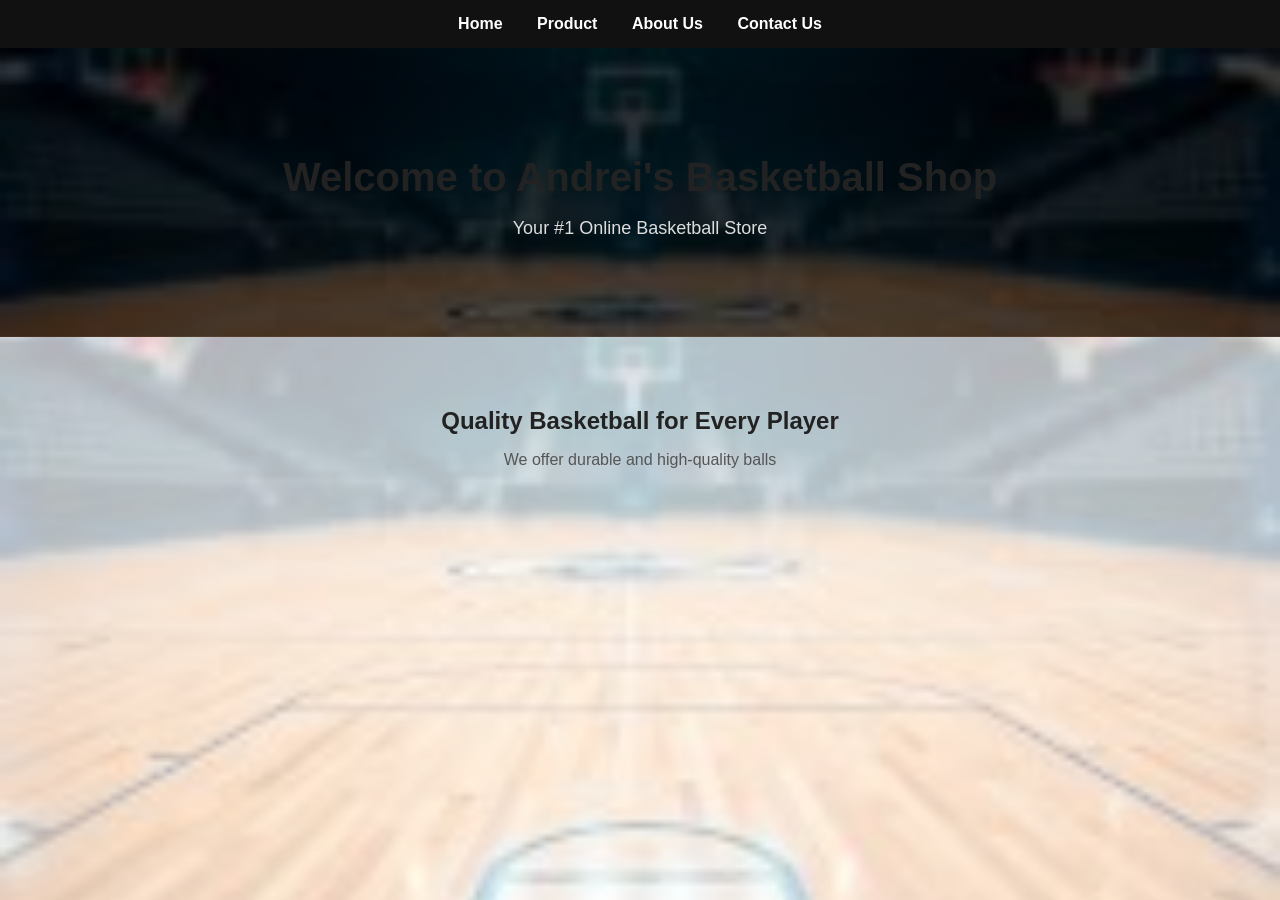
<file: index.html>
<!DOCTYPE html>
<html>
<head>
    <title>Andrei's Basketball Shop</title>
    <link rel="stylesheet" href="style.css">
</head>

<body>

<nav>
    <a href="Home.html">Home</a>
    <a href="Products.html">Product</a>
    <a href="About.html">About Us</a>
    <a href="Contact.html">Contact Us</a>
</nav>

<header class="hero">
    <h1>Welcome to Andrei's Basketball Shop</h1>
    <p>Your #1 Online Basketball Store</p>
</header>

<section class="intro">
    <h2>Quality Basketball for Every Player</h2>
    <p>We offer durable and high-quality balls</p>
</section>

</body>
</html>
</file>
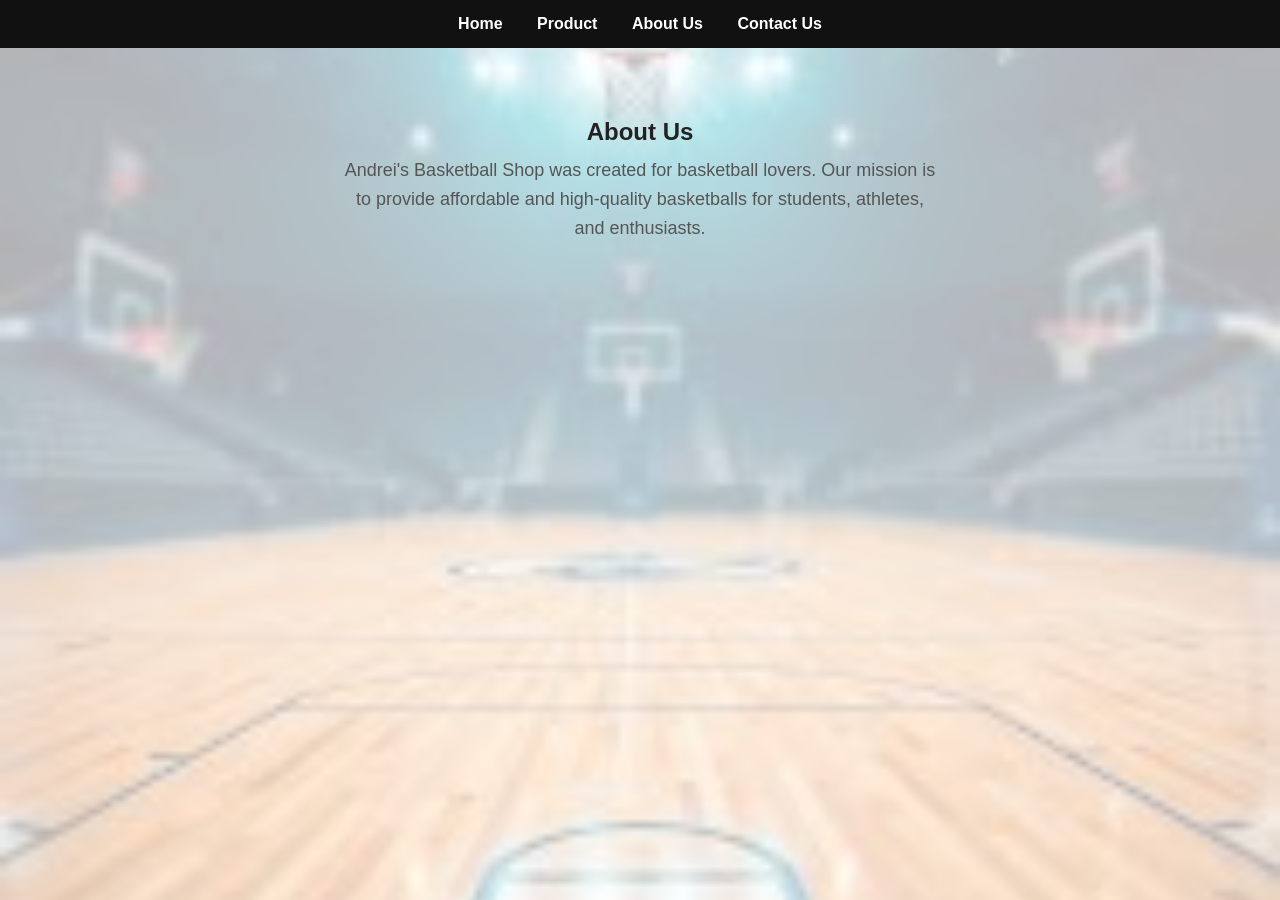
<file: About.html>
<!DOCTYPE html>
<html>
<head>
    <title>About Us - Andrei's Basketball Shop</title>
    <link rel="stylesheet" href="style.css">
</head>

<body>

<nav>
    <a href="Home.html">Home</a>
    <a href="Products.html">Product</a>
    <a href="About.html">About Us</a>
    <a href="Contact.html">Contact Us</a>
</nav>

<section class="about">
    <h1>About Us</h1>

    <p>
        Andrei's Basketball Shop was created for basketball lovers.
        Our mission is to provide affordable and high-quality basketballs
        for students, athletes, and enthusiasts.
    </p>
</section>

</body>
</html>
</file>
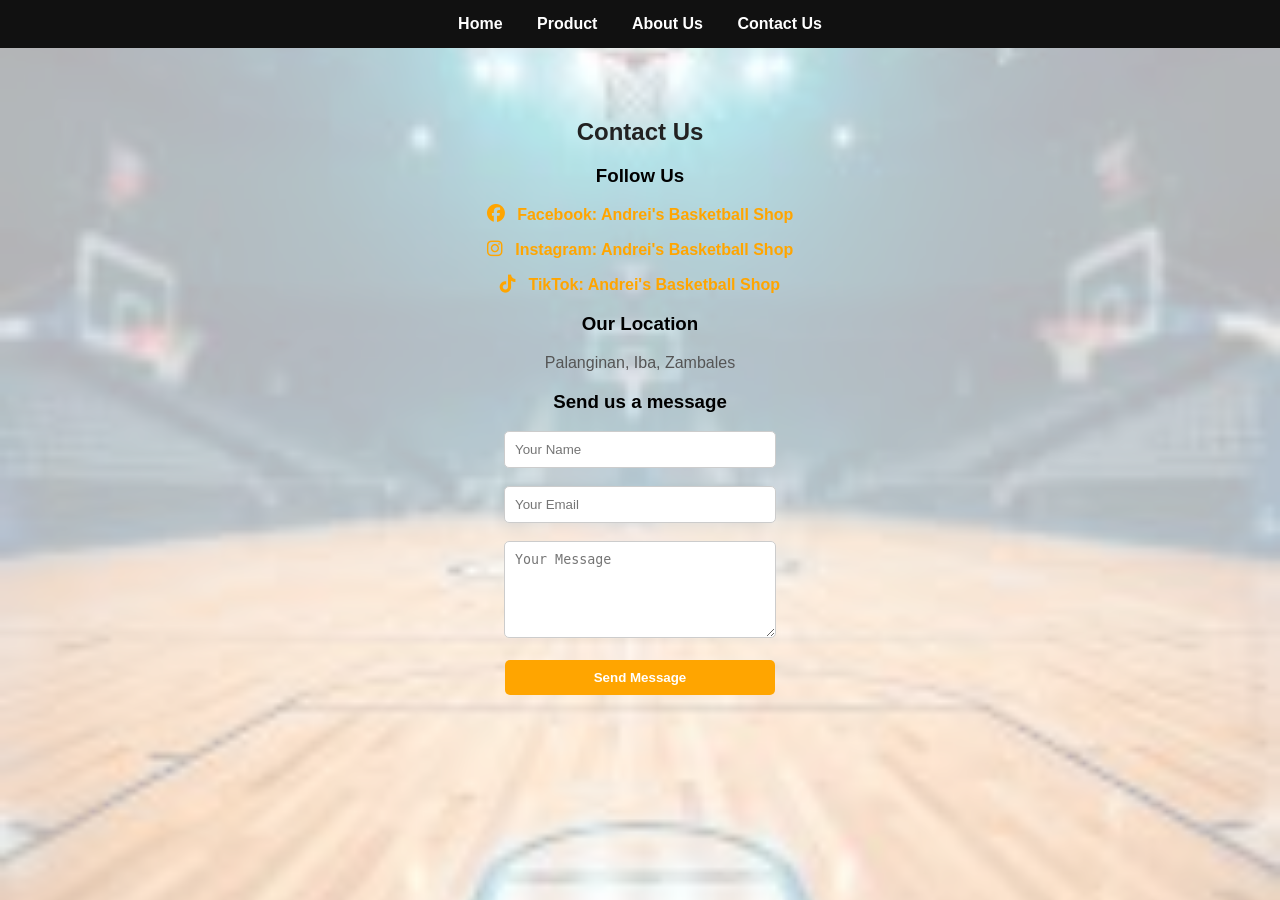
<file: Contact.html>
<!DOCTYPE html>
<html>
<head>
    <title>Contact Us - Andrei's Basketball Shop</title>
    <link rel="stylesheet" href="style.css">

    <!-- FONT AWESOME (ICONS) -->
    <link rel="stylesheet" href="https://cdnjs.cloudflare.com/ajax/libs/font-awesome/6.5.0/css/all.min.css">
</head>

<body>

<nav>
    <a href="Home.html">Home</a>
    <a href="Products.html">Product</a>
    <a href="About.html">About Us</a>
    <a href="Contact.html">Contact Us</a>
</nav>

<section class="contact">
    <h1>Contact Us</h1>

    <!-- SOCIAL MEDIA -->
    <div class="socials">
        <h3>Follow Us</h3>

        <p>
            <a href="#">
                <i class="fab fa-facebook"></i> Facebook: Andrei's Basketball Shop
            </a>
        </p>

        <p>
            <a href="#">
                <i class="fab fa-instagram"></i> Instagram: Andrei's Basketball Shop
            </a>
        </p>

        <p>
            <a href="#">
                <i class="fab fa-tiktok"></i> TikTok: Andrei's Basketball Shop
            </a>
        </p>
    </div>

    <!-- LOCATION -->
    <div class="location">
        <h3>Our Location</h3>
        <p>Palanginan, Iba, Zambales</p>
    </div>

    <!-- CONTACT FORM -->
    <div class="form">
        <h3>Send us a message</h3>
        <form>
            <input type="text" placeholder="Your Name" required><br><br>
            <input type="email" placeholder="Your Email" required><br><br>
            <textarea placeholder="Your Message" rows="5" required></textarea><br><br>
            <button type="submit">Send Message</button>
        </form>
    </div>

</section>

</body>
</html>
</file>
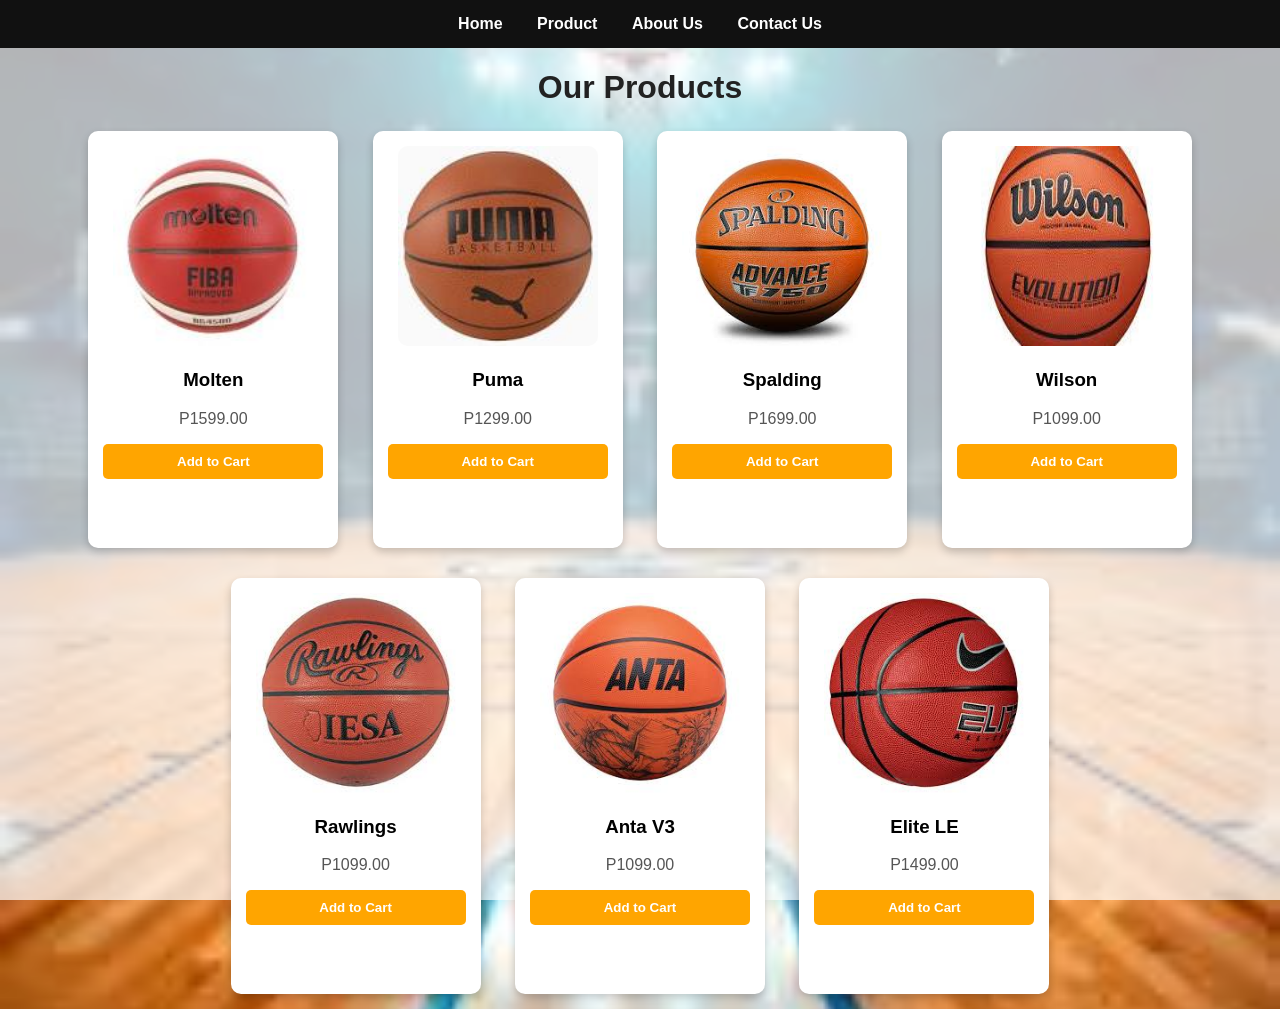
<file: Products.html>
<!DOCTYPE html>
<head>
<html>
    <title>Andrei's Basketball Shop</title>
     <body style="background-color: rgb(255, 255, 255);">
    <link rel="stylesheet" href="style.css">
</head>
<body>
   <nav>
    <a href="Home.html">Home</a>
    <a href="Products.html">Product</a>
    <a href="About.html">About Us</a>
    <a href="Contact.html">Contact Us</a>
   </nav>
<center>
   <h1>Our Products</h1>

   <div class="product">
    <img src="MOLTEN.jpg" width="200px" height="200px">
    <h3>Molten</h3>
    <p>P1599.00</p>
    <button type="submit">Add to Cart</button><br><br><br><br>
   </div>

   <div class="product">
    <img src="PUMA.jpg" width="200px" height="200px">
    <h3>Puma</h3>
    <p>P1299.00</p>
    <button type="submit">Add to Cart</button><br><br><br><br>
   </div>

   <div class="product">
    <img src="Spalding.jpg" width="200px" height="200px">
    <h3>Spalding</h3>
    <p>P1699.00</p>
    <button type="submit">Add to Cart</button><br><br><br><br>
   </div>

   <div class="product">
    <img src="WILSON.jpg" width="200px" height="200px">
    <h3>Wilson</h3>
    <p>P1099.00</p>
    <button type="submit">Add to Cart</button><br><br><br><br>
   </div>

   <div class="product">
    <img src="rawlings.jpg" width="200px" height="200px">
    <h3>Rawlings</h3>
    <p>P1099.00</p>
    <button type="submit">Add to Cart</button><br><br><br><br>
   </div>

   <div class="product">
    <img src="anta.jpg" width="200px" height="200px">
    <h3>Anta V3</h3>
    <p>P1099.00</p>
    <button type="submit">Add to Cart</button><br><br><br><br>
   </div>

   <div class="product">
    <img src="ELITE.jpg" width="200px" height="200px">
    <h3>Elite LE</h3>
    <p>P1499.00</p>
    <button type="submit">Add to Cart</button><br><br><br><br>
   </div>



</div>
</center>
</body>
</html>
</file>
<file: style.css>
/* RESET + BODY */
body {
    margin: 0;
    font-family: Arial, sans-serif;

    /* BACKGROUND IMAGE */
    background-image: url('court.jpg');
    background-size: cover;
    background-position: center;
    background-repeat: no-repeat;
    background-attachment: fixed;
}

/* OVERLAY (makes text readable) */
body::before {
    content: "";
    position: fixed;
    top: 0;
    left: 0;
    width: 100%;
    height: 100%;
    background-color: rgba(255, 255, 255, 0.7);
    z-index: -1;
}

/* NAVBAR */
nav {
    background-color: #111;
    padding: 15px;
    text-align: center;
}

nav a {
    color: white;
    text-decoration: none;
    margin: 0 15px;
    font-weight: bold;
}

nav a:hover {
    color: orange;
}

/* CART ICON */
.cart-icon {
    color: white;
    margin-left: 20px;
    font-size: 18px;
    cursor: pointer;
}

/* HERO SECTION */
.hero {
    text-align: center;
    padding: 80px 20px;
    background: linear-gradient(rgba(0,0,0,0.7), rgba(0,0,0,0.7)), url('court.jpg');
    background-size: cover;
    background-position: center;
    color: white;
}

.hero h1 {
    font-size: 40px;
    margin-bottom: 10px;
}

.hero p {
    font-size: 18px;
    color: #ddd;
}

/* GENERAL TEXT */
h1, h2 {
    margin-bottom: 10px;
    color: #222;
}

p {
    color: #555;
    font-size: 16px;
}

/* PRODUCTS CONTAINER (REPLACES <center>) */
.products-container {
    display: flex;
    flex-wrap: wrap;
    justify-content: center;
    padding: 20px;
}

/* PRODUCT CARD */
.product {
    display: inline-block;
    background-color: white;
    padding: 15px;
    margin: 15px;
    border-radius: 10px;
    width: 220px;
    box-shadow: 0 4px 8px rgba(0,0,0,0.2);
    transition: transform 0.3s ease, box-shadow 0.3s ease;
}

/* HOVER EFFECT */
.product:hover {
    transform: translateY(-10px) scale(1.03);
    box-shadow: 0 15px 25px rgba(0,0,0,0.4);
}

/* IMAGE */
.product img {
    border-radius: 10px;
    transition: transform 0.3s ease;
}

.product:hover img {
    transform: scale(1.08);
}

/* BUTTON */
.product button {
    width: 100%;
    padding: 10px;
    background-color: orange;
    border: none;
    color: white;
    font-weight: bold;
    border-radius: 5px;
    cursor: pointer;
    box-sizing: border-box;
}

.product button:hover {
    background-color: darkorange;
}

.product button:active {
    transform: scale(0.95);
}

/* FAKE ADDED TEXT */
.product button::after {
    content: "";
    display: block;
    font-size: 12px;
    color: green;
}

.product button:focus::after {
    content: "Added!";
}

/* QUANTITY */
.quantity {
    display: flex;
    justify-content: center;
    align-items: center;
    margin-bottom: 10px;
}

.quantity input {
    width: 50px;
    text-align: center;
    margin: 0 5px;
    padding: 5px;
    border-radius: 5px;
    border: 1px solid #ccc;
}

.quantity button {
    width: 30px;
    height: 30px;
    background-color: orange;
    border: none;
    color: white;
    font-weight: bold;
    border-radius: 5px;
    cursor: pointer;
}

.quantity button:hover {
    background-color: darkorange;
}

.quantity button:active {
    transform: scale(0.9);
}

/* SECTIONS */
.intro, .about, .contact {
    text-align: center;
    padding: 50px 20px;
}

.about p {
    max-width: 600px;
    margin: auto;
    font-size: 18px;
    line-height: 1.6;
}

/* SOCIALS */
.socials a {
    text-decoration: none;
    color: orange;
    font-weight: bold;
}

.socials a:hover {
    color: darkorange;
}

.socials i {
    margin-right: 8px;
    font-size: 18px;
}

/* FORM */
input, textarea {
    width: 250px;
    padding: 10px;
    border-radius: 5px;
    border: 1px solid #ccc;
}

button {
    background-color: orange;
    color: white;
    border: none;
    padding: 10px;
    width: 270px;
    border-radius: 5px;
    cursor: pointer;
    font-weight: bold;
}

button:hover {
    background-color: darkorange;
}

/* FOOTER */
footer {
    background-color: #111;
    color: white;
    text-align: center;
    padding: 15px;
    margin-top: 40px;
}
</file>
